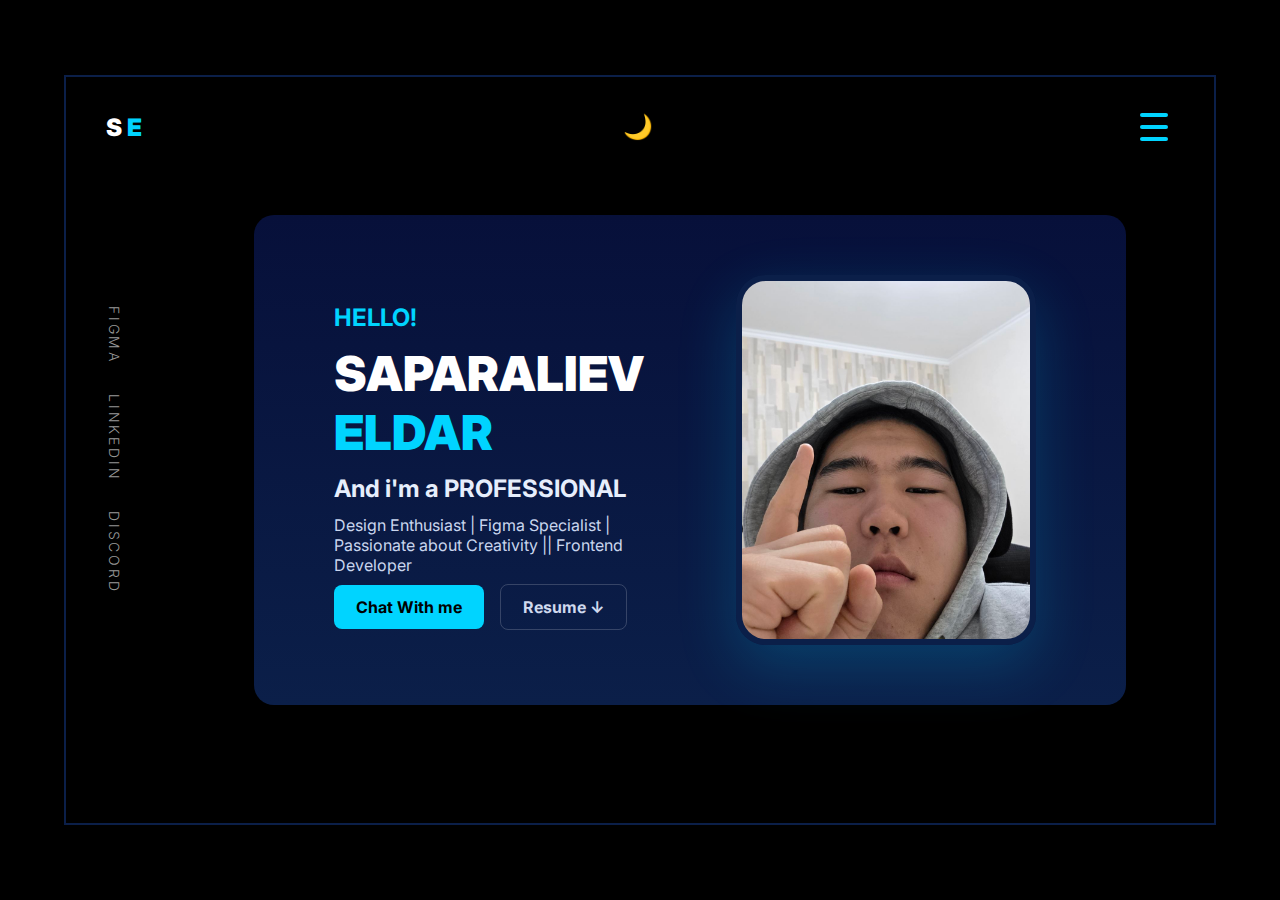
<file: index.html>
<!DOCTYPE html>
<html lang="en">

<head>
    <meta charset="UTF-8">
    <meta name="viewport" content="width=device-width, initial-scale=1.0">
    <title>Minimal Portfolio Design</title>
    <link rel="stylesheet" href="style.css">
    <link href="https://fonts.googleapis.com/css2?family=Inter:wght@300;400;700;900&display=swap" rel="stylesheet">
    <style>
        html {
            scroll-behavior: smooth;
        }
    </style>
</head>

<body>

    <div class="page-container">

        <header class="header">
            <div class="logo">
                <span class="logo-a">S</span>
                <span class="logo-k">E</span>
            </div>
            <nav class="nav" id="nav">
                <a href="index.html">HOME</a>
                <a href="about.html">ABOUT</a>
                <a href="project.html">PROJECTS</a>
                <a href="contact.html" class="contact-btn">CONTACT ME</a>
            </nav>
            <button class="theme-switch" id="theme-switch" aria-label="Toggle theme">🌙</button>
            <button class="hamburger" id="hamburger" aria-label="Open menu">
                <span></span>
                <span></span>
                <span></span>
            </button>
        </header>

        <main class="main-content">
            <section class="hero-hero">
                <div class="hero-card">
                    <div class="hero-left">
                        <p class="greeting" id="greetingText">Hello It's Me</p>
                        <h1 class="hero-name">SAPARALIEV <span class="highlight">ELDAR</span></h1>
                        <h2 class="hero-role">And i'm a <span class="accent">PROFESSIONAL</span></h2>
                        <p class="hero-desc">
                            Design Enthusiast | Figma Specialist | Passionate about Creativity || Frontend Developer
                        </p>
                        <div class="hero-cta">
                            <a href="#" class="btn primary">Chat With me</a>
                            <a href="#" class="btn outline">Resume ↓</a>
                        </div>
                    </div>
                    <div class="hero-right">
                        <div class="portrait">
                            <img src="images\photo_5458760402671369638_y.jpg" alt="Profile portrait">
                        </div>
                    </div>
                </div>
            </section>
        </main>

        <aside class="side-bar">
            <a href="#" target="_blank">FIGMA</a>
            <a href="#" target="_blank">LINKEDIN</a>
            <a href="#" target="_blank">DISCORD</a>
        </aside>

    </div>

    <button id="scrollToTop"
        style="position:fixed;bottom:40px;right:40px;display:none;z-index:999;background:#00d4ff;color:#fff;border:none;border-radius:50%;width:48px;height:48px;font-size:28px;box-shadow:0 2px 8px rgba(0,0,0,0.2);cursor:pointer;">↑</button>

    <script>
        function personalizeGreeting() {
            const greetingElement = document.getElementById('greetingText');

            // Запрашиваем имя пользователя каждый раз
            let inputName = prompt("Welcome! Please enter your name:");

            let userName = '';

            if (inputName && inputName.trim() !== "") {
                // Форматируем имя
                userName = inputName.trim().charAt(0).toUpperCase() + inputName.trim().slice(1).toLowerCase();
            }

            // Обновляем текст на странице
            if (greetingElement) {
                if (userName) {
                    // Если имя пользователя введено, добавляем его после HELLO!
                    greetingElement.textContent = `HELLO, ${userName.toUpperCase()}!`;
                } else {
                    // Если пусто или отменено, оставляем как есть
                    greetingElement.textContent = 'HELLO!';
                }
            }
        }

        // Запускаем функцию при полной загрузке страницы
        window.onload = personalizeGreeting;
    </script>

    <script>
        // Hamburger menu toggle
        const hamburger = document.getElementById('hamburger');
        const nav = document.getElementById('nav');
        hamburger.addEventListener('click', () => {
            nav.classList.toggle('nav-open');
            hamburger.classList.toggle('open');
        });

        // Theme switcher
        const themeSwitch = document.getElementById('theme-switch');
        themeSwitch.addEventListener('click', () => {
            document.body.classList.toggle('light-theme');
            if (document.body.classList.contains('light-theme')) {
                themeSwitch.textContent = '🌞';
            } else {
                themeSwitch.textContent = '🌙';
            }
        });

        // Scroll to top button
        const scrollBtn = document.getElementById('scrollToTop');
        window.addEventListener('scroll', () => {
            if (window.scrollY > 45) {
                scrollBtn.style.display = 'block';
            } else {
                scrollBtn.style.display = 'none';
            }
        });
        scrollBtn.addEventListener('click', () => {
            window.scrollTo({ top: 0, behavior: 'smooth' });
        });
    </script>

</body>

</html>
</file>
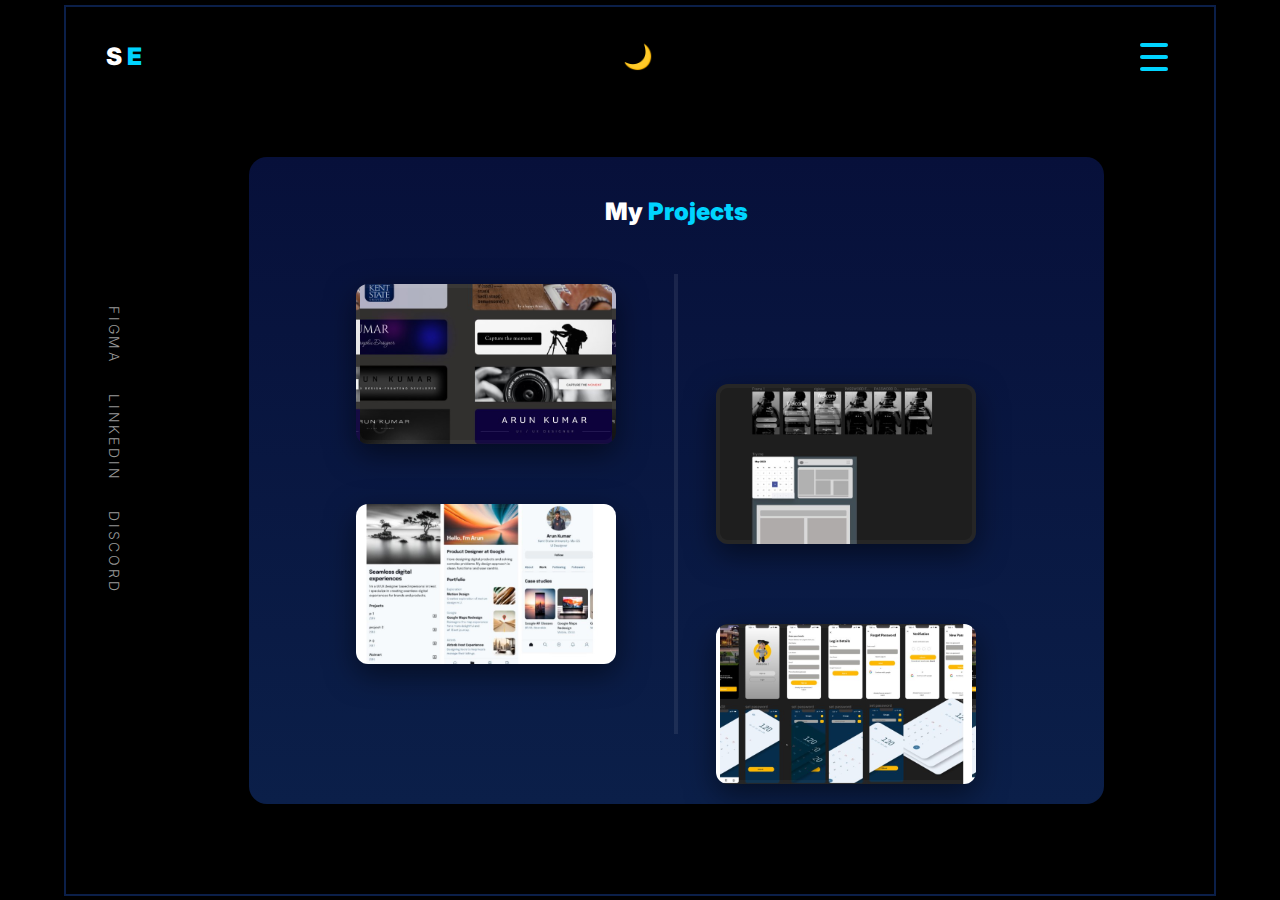
<file: project.html>
<!DOCTYPE html>
<html lang="en">

<head>
    <meta charset="UTF-8">
    <meta name="viewport" content="width=device-width, initial-scale=1.0">
    <title>Projects - Minimal Portfolio</title>
    <link rel="stylesheet" href="style.css">
    <link rel="stylesheet" href="project.css">
    <link href="https://fonts.googleapis.com/css2?family=Inter:wght@300;400;700;900&display=swap" rel="stylesheet">
    <style>
        html {
            scroll-behavior: smooth;
        }
    </style>
</head>

<body>
    <div class="page-container">
        <header class="header">
            <div class="logo">
                <span class="logo-a">S</span>
                <span class="logo-k">E</span>
            </div>
            <nav class="nav" id="nav">
                <a href="index.html">HOME</a>
                <a href="about.html">ABOUT</a>
                <a href="project.html">PROJECTS</a>
                <a href="contact.html" class="contact-btn">CONTACT ME</a>
            </nav>
            <button class="theme-switch" id="theme-switch" aria-label="Toggle theme">🌙</button>
            <button class="hamburger" id="hamburger" aria-label="Open menu">
                <span></span>
                <span></span>
                <span></span>
            </button>
        </header>
        <main class="main-content">
            <section class="projects-hero">
                <div class="projects-card">
                    <div class="projects-inner">
                        <div class="projects-header-top">
                            <h2 class="projects-title">My <span class="highlight">Projects</span></h2>
                        </div>

                        <div class="timeline-wrap">
                            <div class="timeline-line"></div>

                            <div class="timeline-item left" style="top:40px;">
                                <div class="proj-card"
                                    style="background-image:url('images/photo_5456286041947372577_x.jpg')"></div>
                            </div>

                            <div class="timeline-item right" style="top:140px;">
                                <div class="proj-card"
                                    style="background-image:url('images/photo_5456286041947372578_x.jpg')"></div>
                            </div>

                            <div class="timeline-item left" style="top:260px;">
                                <div class="proj-card"
                                    style="background-image:url('images/photo_5456286041947372575_x.jpg')"></div>
                            </div>

                            <div class="timeline-item right" style="top:380px;">
                                <div class="proj-card"
                                    style="background-image:url('images/photo_5456286041947372576_x.jpg')"></div>
                            </div>

                        </div>
                    </div>
                </div>
            </section>
        </main>
        <aside class="side-bar">
            <a href="#" target="_blank">FIGMA</a>
            <a href="#" target="_blank">LINKEDIN</a>
            <a href="#" target="_blank">DISCORD</a>
        </aside>
        <button id="scrollToTop"
            style="position:fixed;bottom:40px;right:40px;display:none;z-index:999;background:#00d4ff;color:#fff;border:none;border-radius:50%;width:48px;height:48px;font-size:28px;box-shadow:0 2px 8px rgba(0,0,0,0.2);cursor:pointer;">↑</button>
    </div>
    <script>
        // Hamburger menu toggle
        const hamburger = document.getElementById('hamburger');
        const nav = document.getElementById('nav');
        hamburger.addEventListener('click', () => {
            nav.classList.toggle('nav-open');
            hamburger.classList.toggle('open');
        });
        // Theme switcher
        const themeSwitch = document.getElementById('theme-switch');
        themeSwitch.addEventListener('click', () => {
            document.body.classList.toggle('light-theme');
            if (document.body.classList.contains('light-theme')) {
                themeSwitch.textContent = '🌞';
            } else {
                themeSwitch.textContent = '🌙';
            }
        });
        // Scroll to top button
        const scrollBtn = document.getElementById('scrollToTop');
        window.addEventListener('scroll', () => {
            if (window.scrollY > 45) {
                scrollBtn.style.display = 'block';
            } else {
                scrollBtn.style.display = 'none';
            }
        });
        scrollBtn.addEventListener('click', () => {
            window.scrollTo({ top: 0, behavior: 'smooth' });
        });
    </script>
</body>

</html>
</file>
<file: style.css>
/* Общие стили и сброс */
* {
    margin: 0;
    padding: 0;
    box-sizing: border-box;
}

/* Light theme styles */
.light-theme {
    background: #f5f7fa;
    color: #222;
}

.light-theme .page-container {
    border-color: #b3c2e0;
    background: #fff;
}

.light-theme .header {
    background: #fff;
}

.light-theme .logo-a {
    color: #222;
}

.light-theme .logo-k {
    color: #0077ff;
}

.light-theme .nav a {
    color: #222;
}

.light-theme .nav a:hover {
    color: #0077ff;
}

.light-theme .contact-btn {
    border-color: #0077ff;
    color: #0077ff;
}

.light-theme .contact-btn:hover {
    background: #0077ff;
    color: #fff;
}

.light-theme .greeting {
    color: #0077ff;
}

.light-theme .title {
    color: #222;
}

.light-theme .highlight {
    color: #0077ff;
}

.light-theme .subtitle {
    color: #555;
}

.light-theme .description {
    color: #666;
}

.light-theme .work-btn {
    background: #0077ff;
    color: #fff;
}

.light-theme .work-btn:hover {
    background: #005bb5;
    color: #fff;
}

.light-theme .image-placeholder {
    border-color: #b3c2e0;
    box-shadow: 0 0 40px rgba(0, 119, 255, 0.2);
}

.light-theme .side-bar a {
    color: #888;
}

.light-theme .side-bar a:hover {
    color: #0077ff;
}


body {
    /* Фон и шрифты, похожие на дизайн */
    background: #000;
    color: #fff;
    font-family: 'Inter', sans-serif;
    display: flex;
    justify-content: center;
    align-items: center;
    min-height: 100vh;
    overflow-x: hidden;
    /* Предотвращаем горизонтальный скролл */
}

/* Основной контейнер, имитирующий границы дизайна */
.page-container {
    width: 90%;
    max-width: 1440px;
    min-height: 750px;
    /* Граница из вашего contact.css */
    border: 2px solid #0b1f49;
    position: relative;
    padding: 30px 40px;
    display: flex;
    flex-direction: column;
}

/* ==================================== */
/* 1. Header & Navigation */
/* ==================================== */

.header {
    display: flex;
    justify-content: space-between;
    align-items: center;
    padding-bottom: 20px;
    /* Отступ от контента */
    position: relative;
}

.theme-switch {
    background: none;
    border: none;
    color: #00d4ff;
    font-size: 24px;
    margin-left: 20px;
    cursor: pointer;
    transition: color 0.3s;
}

.theme-switch:hover {
    color: #fff;
}

.hamburger {
    display: flex;
    flex-direction: column;
    justify-content: center;
    align-items: center;
    width: 40px;
    height: 40px;
    background: none;
    border: none;
    cursor: pointer;
    margin-left: 20px;
    z-index: 100;
}

.hamburger span {
    display: block;
    width: 28px;
    height: 4px;
    background: #00d4ff;
    margin: 4px 0;
    border-radius: 2px;
    transition: 0.4s;
}

.hamburger.open span:nth-child(1) {
    transform: translateY(8px) rotate(45deg);
}

.hamburger.open span:nth-child(2) {
    opacity: 0;
}

.hamburger.open span:nth-child(3) {
    transform: translateY(-8px) rotate(-45deg);
}

@media (max-width: 800px) {
    .hamburger {
        display: flex;
    }

    .nav {
        position: absolute;
        top: 60px;
        right: 30px;
        background: #0b1f49;
        flex-direction: column;
        gap: 0;
        width: 200px;
        border-radius: 10px;
        box-shadow: 0 8px 24px rgba(0, 0, 0, 0.2);
        padding: 20px 0;
        opacity: 0;
        pointer-events: none;
        transition: opacity 0.3s;
    }

    .nav.nav-open {
        opacity: 1;
        pointer-events: auto;
    }

    .nav a {
        padding: 12px 30px;
        border-bottom: 1px solid #222;
        font-size: 18px;
    }

    .contact-btn {
        margin: 10px 30px;
    }
}

.logo {
    font-size: 24px;
    font-weight: 900;
}

.logo-a {
    color: #fff;
}

.logo-k {
    color: #00d4ff;
    /* Акцентный цвет */
}

.nav {
    display: none;
    flex-direction: column;
    position: absolute;
    top: 60px;
    right: 30px;
    background: #0b1f49;
    gap: 0;
    width: 220px;
    border-radius: 10px;
    box-shadow: 0 8px 24px rgba(0, 0, 0, 0.2);
    padding: 20px 0;
    z-index: 99;
    opacity: 0;
    pointer-events: none;
    transition: opacity 0.3s;
}

.nav.nav-open {
    display: flex;
    opacity: 1;
    pointer-events: auto;
}

.nav a {
    padding: 12px 30px;
    border-bottom: 1px solid #222;
    font-size: 18px;
    color: #fff;
}

.contact-btn {
    margin: 10px 30px;
}


.nav a {
    text-decoration: none;
    color: #fff;
    font-size: 16px;
    font-weight: 400;
    transition: color 0.3s;
}

.nav a:hover {
    color: #00d4ff;
}

.contact-btn {
    padding: 10px 20px;
    border: 1px solid #00d4ff;
    color: #00d4ff;
    border-radius: 6px;
    font-weight: 700;
    transition: background 0.3s, color 0.3s;
}

.contact-btn:hover {
    background: #00d4ff;
    color: #000;
}

/* ==================================== */
/* 2. Main Content (Hero Section) */
/* ==================================== */

.main-content {
    flex-grow: 1;
    /* Занимает доступное пространство */
    display: flex;
    align-items: center;
    /* Выравнивание по центру по вертикали */
    padding-left: 100px;
    /* Отступ от боковой полосы */
}

.hero {
    display: flex;
    align-items: center;
    gap: 80px;
    width: 100%;
}

.text-content {
    flex: 1;
    max-width: 600px;
}

.greeting {
    font-size: 24px;
    font-weight: 700;
    margin-bottom: 10px;
    color: #00d4ff;
    /* Акцентный цвет */
}

.title {
    font-size: 72px;
    /* Очень крупный заголовок */
    font-weight: 900;
    margin-bottom: 20px;
    line-height: 1;
}

.highlight {
    color: #00d4ff;
}

/* New hero card styles (Figma-like) */
.hero-hero {
    width: 100%;
    display: flex;
    justify-content: center;
    padding: 40px 0 80px 0;
}

.hero-card {
    width: 90%;
    max-width: 1200px;
    background: linear-gradient(180deg, #07103a 0%, #0b1f49 100%);
    border-radius: 20px;
    padding: 60px 80px;
    display: flex;
    gap: 40px;
    align-items: center;
    box-shadow: 0 12px 40px rgba(0, 0, 0, 0.5);
}

.hero-left {
    flex: 1;
    color: #e6eefc;
}

.greeting,
.hero-name,
.hero-role {
    margin: 0 0 12px 0;
}

.hero-name {
    font-size: 48px;
    font-weight: 900;
    color: #fff;
}

.hero-name .highlight {
    color: #00d4ff;
}

.hero-desc {
    color: #c9d6ee;
    max-width: 540px;
    margin-bottom: 22px;
}

.hero-cta .btn {
    text-decoration: none;
    padding: 12px 22px;
    border-radius: 8px;
    font-weight: 700;
    margin-right: 12px;
}

.btn.primary {
    background: #00d4ff;
    color: #000;
}

.btn.outline {
    border: 1px solid rgba(255, 255, 255, 0.18);
    color: #cfd9ee;
    background: transparent;
}

.hero-right {
    width: 320px;
    display: flex;
    justify-content: center;
}

.portrait {
    width: 300px;
    height: 370px;
    border-radius: 30px;
    overflow: hidden;
    border: 6px solid #0b1f49;
    box-shadow: 0 20px 60px rgba(0, 212, 255, 0.2);
}

.portrait img {
    width: 100%;
    height: 100%;
    object-fit: cover;
    display: block;
}

@media (max-width: 1024px) {
    .hero-card {
        padding: 40px 30px;
        gap: 20px;
    }

    .hero-name {
        font-size: 36px;
    }

    .portrait {
        width: 220px;
        height: 260px;
    }
}

.subtitle {
    font-size: 24px;
    font-weight: 400;
    color: #ccc;
    margin-bottom: 30px;
}

.description {
    font-size: 16px;
    line-height: 1.6;
    color: #999;
    margin-bottom: 40px;
}

.work-btn {
    display: inline-block;
    padding: 15px 35px;
    background: #00d4ff;
    color: #000;
    text-decoration: none;
    border-radius: 8px;
    font-weight: 700;
    font-size: 16px;
    transition: transform 0.3s, opacity 0.3s;
}

.work-btn:hover {
    transform: translateY(-3px);
    opacity: 0.9;
}

/* Изображение */
.image-placeholder {
    width: 300px;
    /* Ширина вашего фото */
    height: 300px;
    /* Высота вашего фото */
    border-radius: 50%;
    /* Круглое изображение */
    overflow: hidden;
    border: 5px solid #0b1f49;
    /* Рамка */
    box-shadow: 0 0 40px rgba(0, 212, 255, 0.3);
    /* Свечение */
    position: relative;
}

.image-placeholder img {
    width: 100%;
    height: 100%;
    object-fit: cover;
}


/* ==================================== */
/* 3. Side Bar (Вертикальные контакты) */
/* ==================================== */

.side-bar {
    position: absolute;
    left: 40px;
    /* Отступ слева от контейнера */
    top: 50%;
    transform: translateY(-50%);
    display: flex;
    flex-direction: column;
    gap: 30px;
}

.side-bar a {
    writing-mode: vertical-rl;
    /* Вертикальный текст */
    text-orientation: mixed;
    text-decoration: none;
    color: #999;
    font-size: 14px;
    letter-spacing: 0.2em;
    font-weight: 300;
    transition: color 0.3s;
}

.side-bar a:hover {
    color: #00d4ff;
}

/* ==================================== */
/* 4. Адаптивность (Базовая) */
/* ==================================== */
@media (max-width: 1024px) {
    .main-content {
        padding-left: 40px;
    }

    .hero {
        flex-direction: column;
        text-align: center;
        gap: 40px;
    }

    .side-bar {
        display: none;
        /* Скрываем боковую панель на маленьких экранах */
    }

    .title {
        font-size: 56px;
    }

    .subtitle {
        font-size: 20px;
    }
}

@media (max-width: 600px) {
    .header {
        flex-direction: column;
        gap: 20px;
    }

    .nav {
        gap: 15px;
    }

    .main-content {
        padding: 20px;
    }

    .title {
        font-size: 40px;
    }

    .image-placeholder {
        width: 200px;
        height: 200px;
    }

    .contact-btn {
        display: none;
        /* Можно скрыть кнопку для экономии места */
    }
}

.scroll-top {
    position: fixed;
    right: 20px;
    bottom: 20px;
    width: 48px;
    height: 48px;
    border-radius: 50%;
    background: #0b66ff;
    color: white;
    opacity: 0;
    visibility: hidden;
    transition: opacity .25s ease, transform .25s ease;
}

.scroll-top.show {
    opacity: 1;
    visibility: visible;
}

html {
    scroll-behavior: smooth;
}
</file>
<file: project.css>
/* Project page styles (updated to match Figma timeline design) */
.projects-hero {
    padding: 60px 20px;
    display: flex;
    justify-content: center;
}

.projects-container {
    width: 100%;
    max-width: 1100px;
}

.projects-card {
    background: linear-gradient(180deg, #07103a 0%, #0b1f49 100%);
    border-radius: 18px;
    padding: 40px 36px;
    position: relative;
    min-height: 560px;
    box-shadow: 0 12px 44px rgba(0, 0, 0, 0.5);
    width: 900px;
    max-width: 95%;
    margin: 0 auto;
}

.projects-title {
    text-align: center;
    color: #fff;
    font-weight: 900;
    margin-bottom: 18px;
}

.timeline-wrap {
    position: relative;
    height: 520px;
}

.timeline-line {
    position: absolute;
    left: 50%;
    transform: translateX(-50%);
    top: 30px;
    bottom: 30px;
    width: 4px;
    background: rgba(255, 255, 255, 0.08);
}

.timeline-item {
    position: absolute;
    width: 420px;
    left: 50%;
    /* items start at the centerline; left/right modifiers translate the whole
       item box so the project card sits to the left or right of the center */
    transform: translateX(0);
}

.timeline-item.left {
    /* move the whole item box to the left but closer to center so the project card sits nearer the centerline */
    transform: translateX(-320px);
}

.timeline-item.right {
    /* increase gap on the right side so right cards sit further from the centerline */
    transform: translateX(40px);
}

.proj-card {
    width: 260px;
    height: 160px;
    position: relative;
    background-size: cover;
    background-position: center;
    border-radius: 12px;
    box-shadow: 0 10px 30px rgba(0, 0, 0, 0.5);
    border: 4px solid rgba(255, 255, 255, 0.04);
}

/* small previews (if used) */
.preview.small {
    width: 180px;
    height: 110px;
    border-radius: 10px;
    background-size: cover;
    background-position: center;
    box-shadow: 0 8px 24px rgba(0, 0, 0, 0.45);
}

/* mobile layout */
@media (max-width:900px) {
    .projects-card {
        padding: 24px;
    }

    .timeline-line {
        display: none;
    }

    .timeline-item {
        position: static;
        width: 100%;
        display: flex;
        justify-content: center;
        margin: 18px 0;
    }

    .proj-card {
        width: 90%;
        height: 160px;
    }
}
</file>
